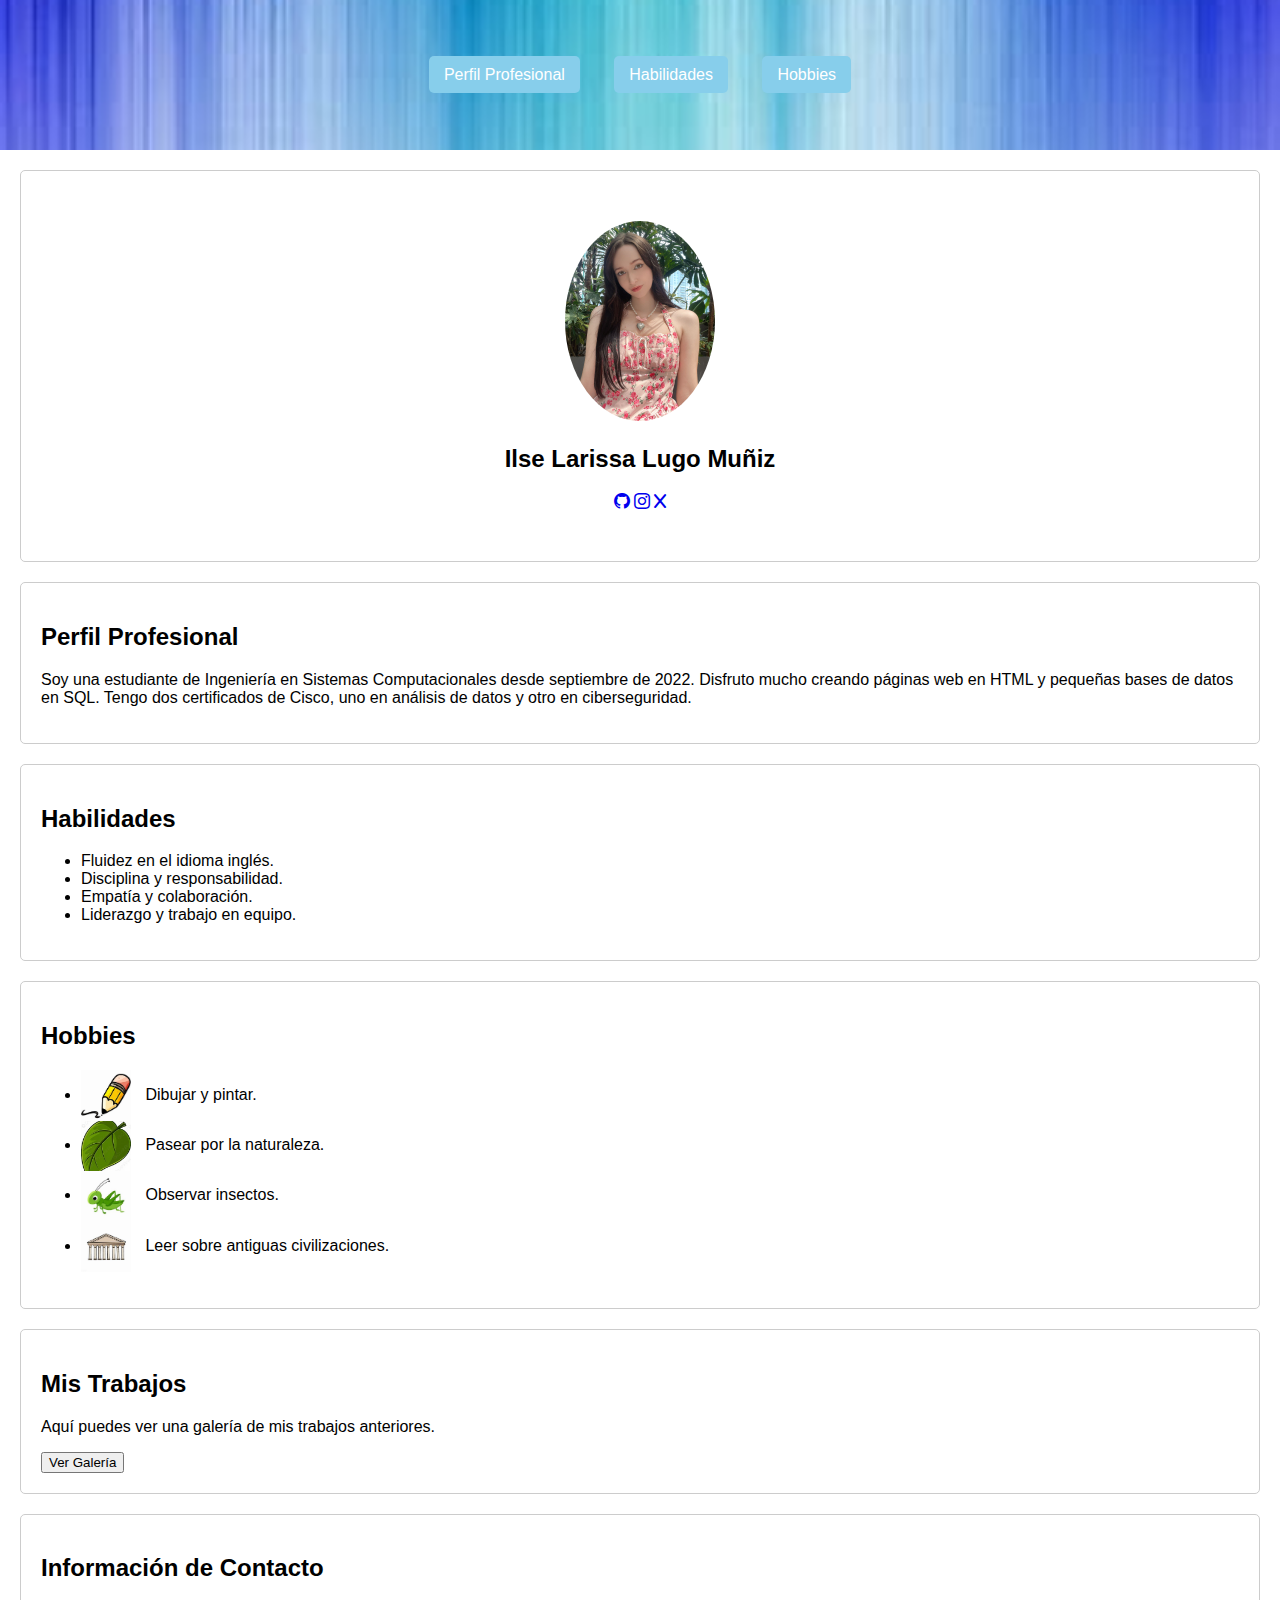
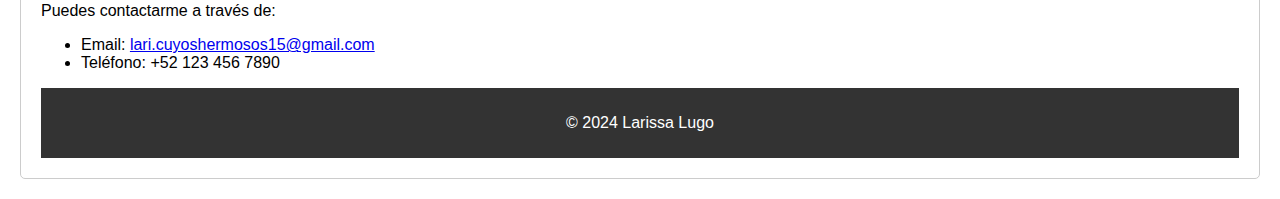
<file: index.html>
<!DOCTYPE html>
<html lang="es">
<head>
    <meta charset="UTF-8">
    <meta name="viewport" content="width=device-width, initial-scale=1.0">
    <title>Mi Portafolio</title>
    <link rel="stylesheet" href="index.css">
    <link rel="stylesheet" href="https://cdn.jsdelivr.net/npm/bootstrap-icons@1.5.0/font/bootstrap-icons.css">
    <link rel="stylesheet" href="https://cdnjs.cloudflare.com/ajax/libs/font-awesome/6.0.0-beta3/css/all.min.css">


</head>
<body>
    <header>
        <h1>Mi Portafolio</h1>
        <nav>
            <ul>
                <li><a href="#perfil">Perfil Profesional</a></li>
                <li><a href="#habilidades">Habilidades</a></li>
                <li><a href="#hobbies">Hobbies</a></li>
            </ul>
        </nav>
    </header>
    
    <section id="inicio">
        <div class="imagen">
            <img src="yo.jpg" alt="Mi foto" />
        </div>
        <h2>Ilse Larissa Lugo Muñiz</h2>
        <div class="social-icons">
            <a href="https://github.com/" target="_blank"><i class="bi bi-github"></i></a>
            <a href="https://www.instagram.com/" target="_blank"><i class="bi bi-instagram"></i></a>
            <a href="https://x.com/__x" target="_blank">
                <i class="fab fa-x"></i>
            </a>
            
        </div>
    </section>
   

    <section id="perfil">
        <h2>Perfil Profesional</h2>
        <p>Soy una estudiante de Ingeniería en Sistemas Computacionales desde septiembre de 2022. Disfruto mucho creando páginas web en HTML y pequeñas bases de datos en SQL. Tengo dos certificados de Cisco, uno en análisis de datos y otro en ciberseguridad.</p>
    </section>
    
    <section id="habilidades">
        <h2>Habilidades</h2>
        <ul>
            <li>Fluidez en el idioma inglés.</li>
            <li>Disciplina y responsabilidad.</li>
            <li>Empatía y colaboración.</li>
            <li>Liderazgo y trabajo en equipo.</li>
        </ul>
    </section>
    
    <section id="hobbies">
        <h2>Hobbies</h2>
        <ul>
            <li>
                <img src="lapiz.jpeg" alt="Dibujar y pintar" />
                Dibujar y pintar.
            </li>
            <li>
                <img src="hoja.jpeg" alt="Pasear por la naturaleza" />
                Pasear por la naturaleza.
            </li>
            <li>
                <img src="insecto.jpeg" alt="Observar insectos" />
                Observar insectos.
            </li>
            <li>
                <img src="civilizacion.jpeg" alt="Leer sobre antiguas civilizaciones" />
                Leer sobre antiguas civilizaciones.
            </li>
        </ul>
    </section>
   <section id="galeria">
    <h2>Mis Trabajos</h2>
    <p>Aquí puedes ver una galería de mis trabajos anteriores.</p>
    <button onclick="window.location.href='galeria.html'">Ver Galería</button>
</section>
    <section id="contacto">
    <h2>Información de Contacto</h2>
    <p>Puedes contactarme a través de:</p>
    <ul>
        <li>Email: <a href="lari.cuyoshermosos15@gmail.com">lari.cuyoshermosos15@gmail.com</a></li>
        <li>Teléfono: +52 123 456 7890</li>
    </ul>
    <footer>
        <p>© 2024 Larissa Lugo</p>
    </footer>
</body>
</html>
</file>
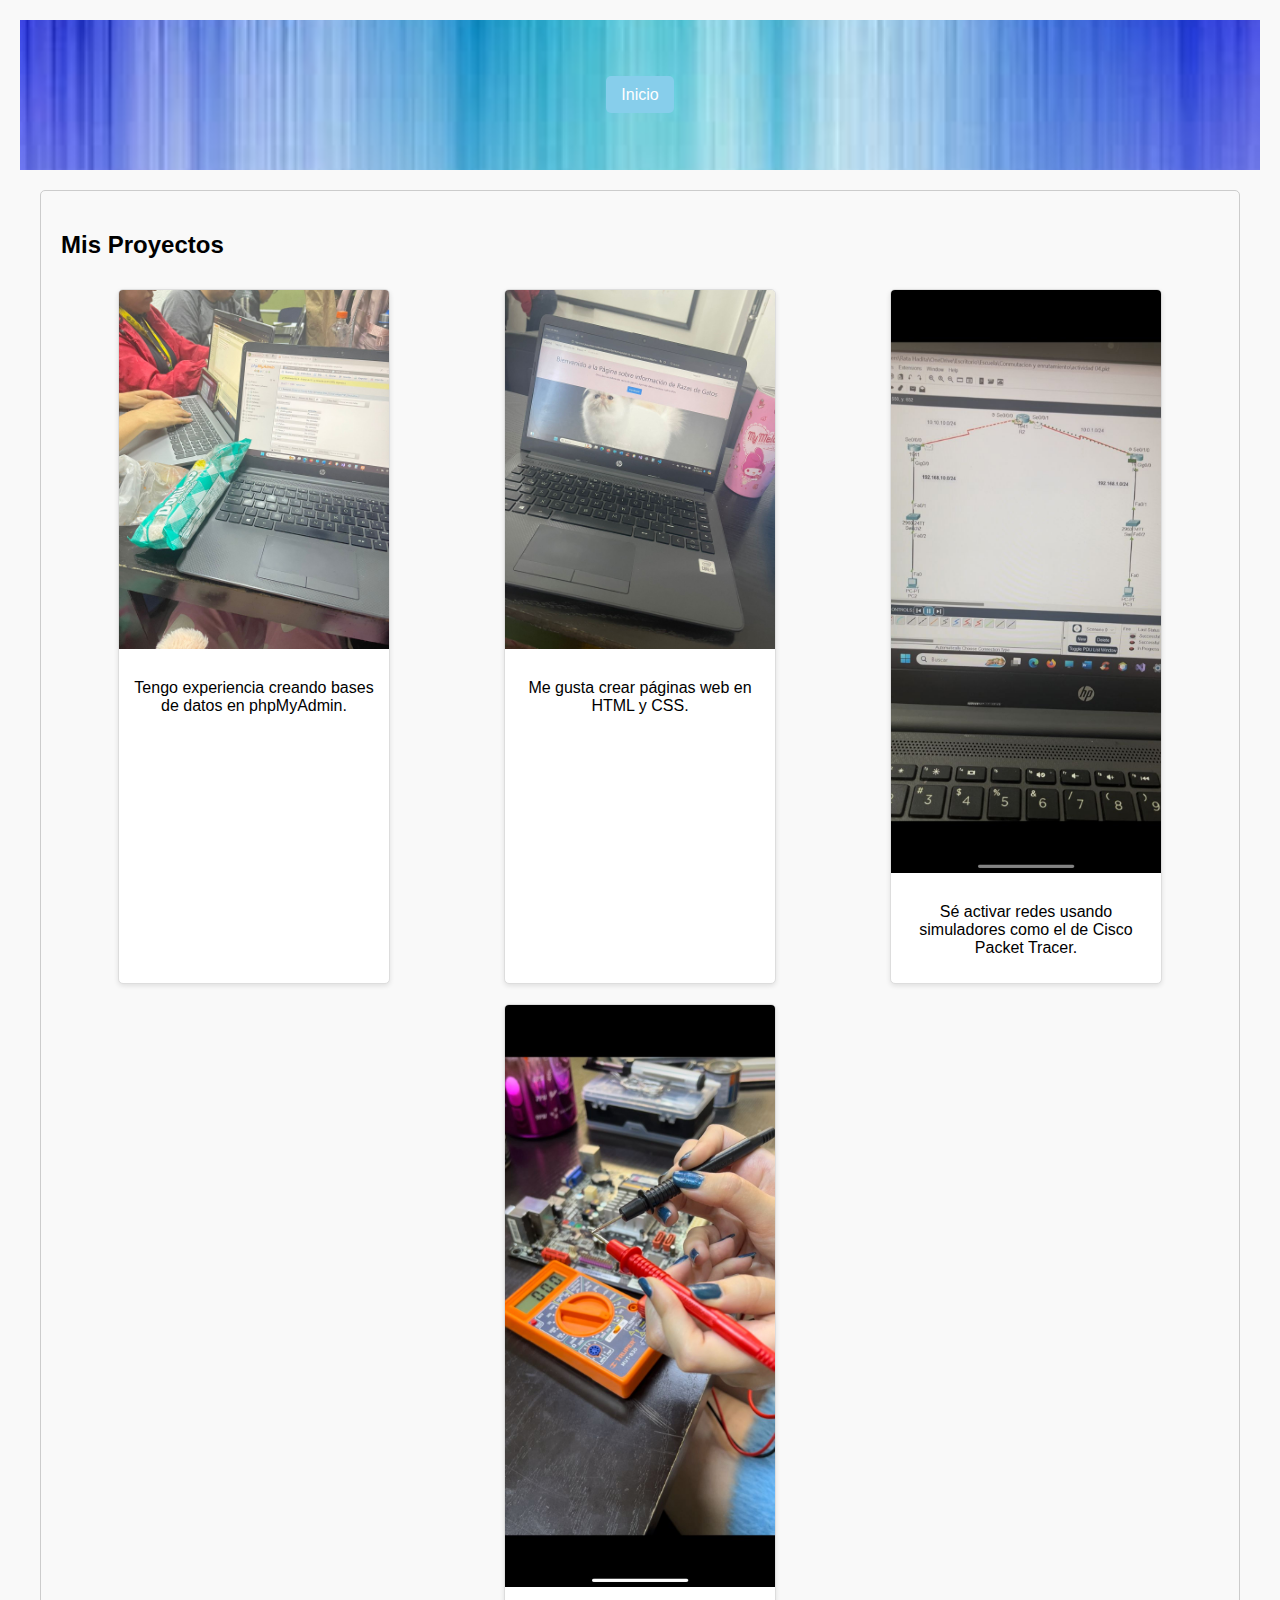
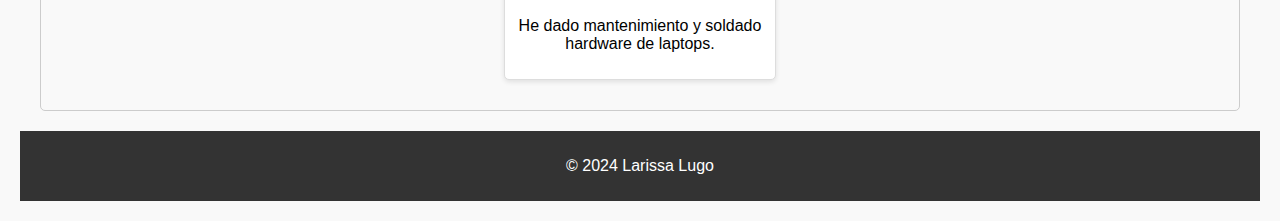
<file: galeria.html>
<!DOCTYPE html>
<html lang="es">
<head>
    <meta charset="UTF-8">
    <meta name="viewport" content="width=device-width, initial-scale=1.0">
    <title>Galería de Mis Trabajos</title>
    <link rel="stylesheet" href="index.css">
</head>
<body>
    <header>
        <h1>Galería de Mis Trabajos</h1>
        <nav>
            <ul>
                <li><a href="index.html">Inicio</a></li>
            </ul>
        </nav>
    </header>
    
    <section id="galeria">
        <h2>Mis Proyectos</h2>
        <div class="galeria-container">
            <div class="galeria-item">
                <img src="base de datos.jpg" alt="Experiencia en crear bases de datos en phpMyAdmin." />
                <p>Tengo experiencia creando bases de datos en phpMyAdmin.</p>
            </div>
            <div class="galeria-item">
                <img src="pagina web.jpg" alt="Disfruto crear páginas web usando HTML." />
                <p>Me gusta crear páginas web en HTML y CSS.</p>
            </div>
            <div class="galeria-item">
                <img src="redes.jpg" alt="Sé activar redes usando el simulador de Packet Tracer." />
                <p>Sé activar redes usando simuladores como el de Cisco Packet Tracer.</p>
            </div>
            <div class="galeria-item">
                <img src="soldadura.jpg" alt="He dado mantenimiento y soldado hardware de laptops." />
                <p>He dado mantenimiento y soldado hardware de laptops.</p>
            </div>
        </div>
    </section>

    <footer>
        <p>© 2024 Larissa Lugo</p>
    </footer>

    <style>
        body {
            font-family: Arial, sans-serif;
            margin: 0;
            padding: 20px;
            background-color: #f9f9f9;
        }
        header {
            text-align: center;
            margin-bottom: 20px;
        }
        .galeria-container {
            display: flex;
            flex-wrap: wrap;
            justify-content: space-around;
        }
        .galeria-item {
            margin: 10px;
            border: 1px solid #ddd;
            border-radius: 5px;
            overflow: hidden;
            background-color: white;
            width: calc(25% - 20px);
            box-shadow: 0 2px 5px rgba(0,0,0,0.1);
        }
        .galeria-item img {
            max-width: 100%;
            height: auto;
        }
        .galeria-item p {
            padding: 10px;
            text-align: center;
        }
        @media (max-width: 768px) {
            .galeria-item {
                width: calc(50% - 20px);
            }
        }
        @media (max-width: 480px) {
            .galeria-item {
                width: 100%;
            }
        }
    </style>
</body>
</html>
</file>
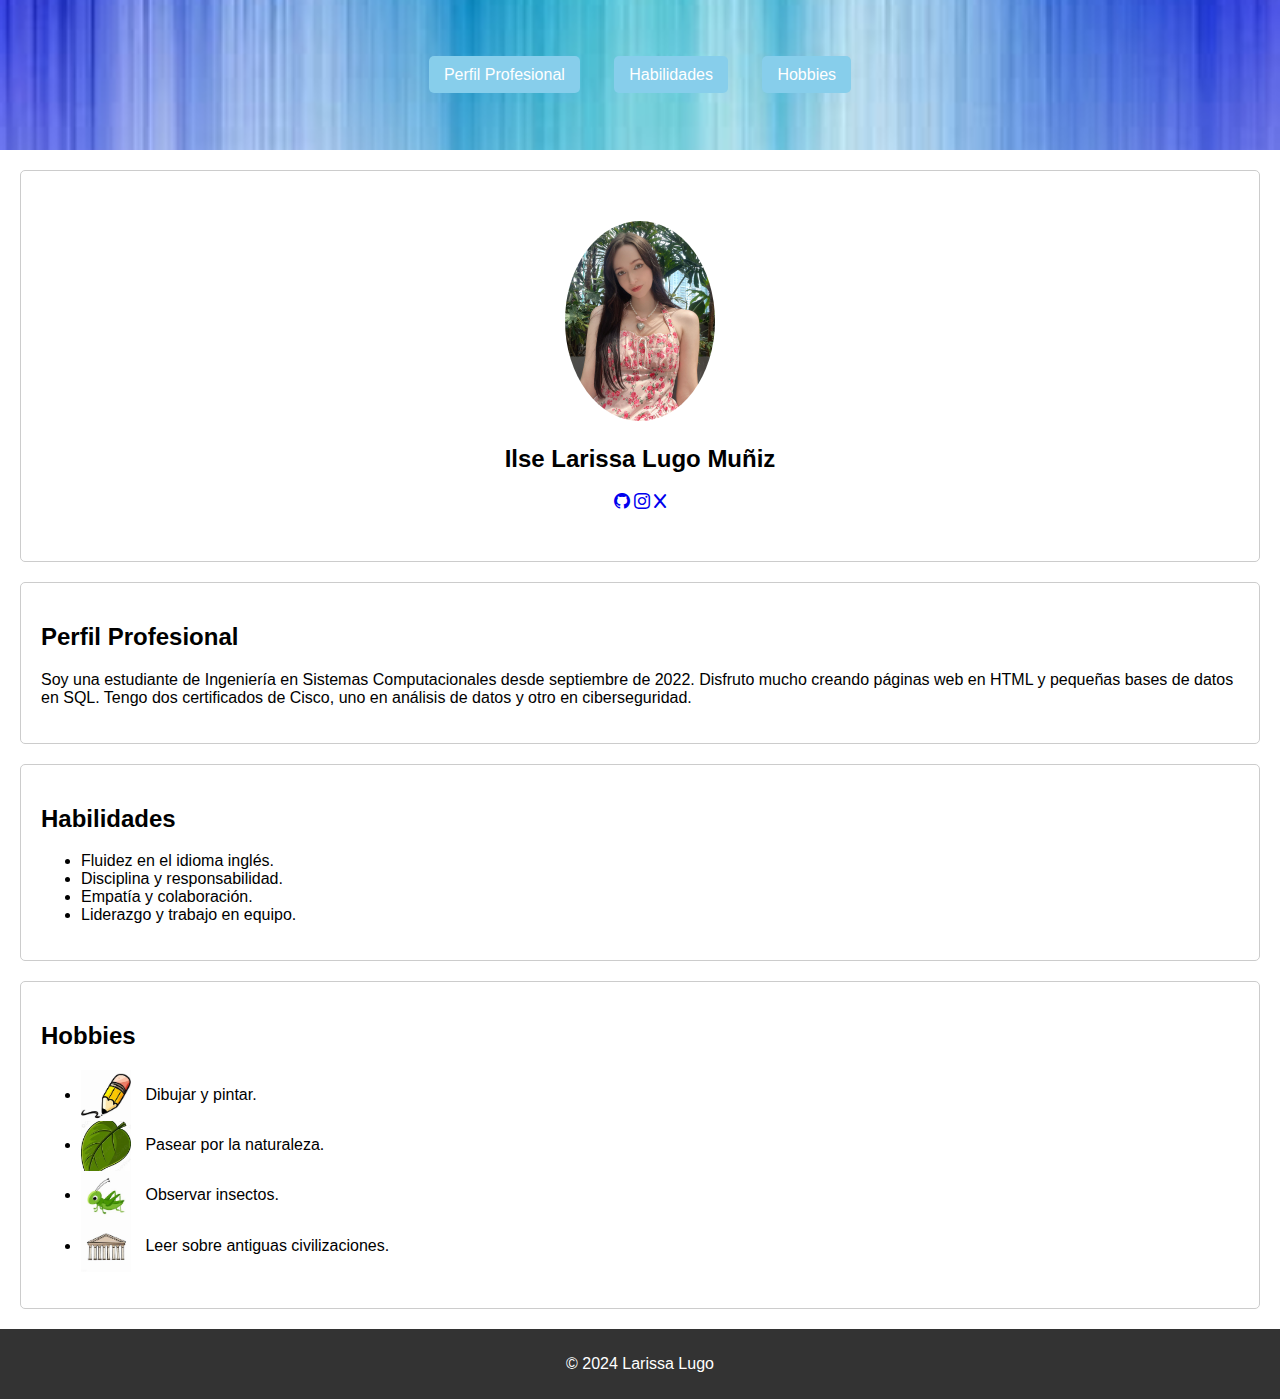
<file: proyecto.html>
<!DOCTYPE html>
<html lang="es">
<head>
    <meta charset="UTF-8">
    <meta name="viewport" content="width=device-width, initial-scale=1.0">
    <title>Mi Portafolio</title>
    <link rel="stylesheet" href="proyect.css">
    <link rel="stylesheet" href="https://cdn.jsdelivr.net/npm/bootstrap-icons@1.5.0/font/bootstrap-icons.css">
    <link rel="stylesheet" href="https://cdnjs.cloudflare.com/ajax/libs/font-awesome/6.0.0-beta3/css/all.min.css">


</head>
<body>
    <header>
        <h1>Mi Portafolio</h1>
        <nav>
            <ul>
                <li><a href="#perfil">Perfil Profesional</a></li>
                <li><a href="#habilidades">Habilidades</a></li>
                <li><a href="#hobbies">Hobbies</a></li>
            </ul>
        </nav>
    </header>
    
    <section id="inicio">
        <div class="imagen">
            <img src="yo.jpg" alt="Mi foto" />
        </div>
        <h2>Ilse Larissa Lugo Muñiz</h2>
        <div class="social-icons">
            <a href="https://github.com/" target="_blank"><i class="bi bi-github"></i></a>
            <a href="https://www.instagram.com/" target="_blank"><i class="bi bi-instagram"></i></a>
            <a href="https://x.com/__x" target="_blank">
                <i class="fab fa-x"></i>
            </a>
            
        </div>
    </section>
   

    <section id="perfil">
        <h2>Perfil Profesional</h2>
        <p>Soy una estudiante de Ingeniería en Sistemas Computacionales desde septiembre de 2022. Disfruto mucho creando páginas web en HTML y pequeñas bases de datos en SQL. Tengo dos certificados de Cisco, uno en análisis de datos y otro en ciberseguridad.</p>
    </section>
    
    <section id="habilidades">
        <h2>Habilidades</h2>
        <ul>
            <li>Fluidez en el idioma inglés.</li>
            <li>Disciplina y responsabilidad.</li>
            <li>Empatía y colaboración.</li>
            <li>Liderazgo y trabajo en equipo.</li>
        </ul>
    </section>
    
    <section id="hobbies">
        <h2>Hobbies</h2>
        <ul>
            <li>
                <img src="lapiz.jpeg" alt="Dibujar y pintar" />
                Dibujar y pintar.
            </li>
            <li>
                <img src="hoja.jpeg" alt="Pasear por la naturaleza" />
                Pasear por la naturaleza.
            </li>
            <li>
                <img src="insecto.jpeg" alt="Observar insectos" />
                Observar insectos.
            </li>
            <li>
                <img src="civilizacion.jpeg" alt="Leer sobre antiguas civilizaciones" />
                Leer sobre antiguas civilizaciones.
            </li>
        </ul>
    </section>
   
    <footer>
        <p>© 2024 Larissa Lugo</p>
    </footer>
</body>
</html>
</file>
<file: index.css>
body {
    font-family: Arial, sans-serif;
    margin: 0;
    padding: 0;
    background-image: url('https://media2.giphy.com/media/26ufcYAkp8e66vanu/giphy.webp?cid=790b7611le75nr1frp4fakaf22jlk9vafutxdw61ujbe7i8c&ep=v1_gifs_search&rid=giphy.webp&ct=g'); 
    background-size: cover; 
    background-position: center; 
    background-repeat: no-repeat; 
    color: black; 
}

header {
    background-image: url('fondo.jpeg');
    background-size: cover; 
    background-position: center; 
    color: white;
    text-align: center;
    padding: 50px 0; 
}

header h1 {
    display: none; 
}

nav ul {
    list-style-type: none;
    padding: 0;
}

nav ul li {
    display: inline;
    margin: 0 15px;
}

nav ul li a {
    text-decoration: none;
    color: white;
    background-color: skyblue;
    padding: 10px 15px;
    border-radius: 5px;
    transition: background-color 0.3s;
}

nav ul li a:hover {
    background-color: deepskyblue;
}

#inicio {
    text-align: center;
    padding: 50px 20px;
}

#inicio .imagen img {
    width: 150px; 
    border-radius: 50%;
}

section {
    padding: 20px;
    margin: 20px;
    border: 1px solid #ccc;
    border-radius: 5px;
}

footer {
    text-align: center;
    padding: 10px;
    background-color: #333;
    color: white;
}

#hobbies img {
    width: 50px; 
    height: auto; 
    margin-right: 10px; 
    vertical-align: middle; 
}

.toggle-button {
    background: transparent; 
    border: none; 
    color: skyblue; 
    cursor: pointer; 
    font-size: 1.2em; 
}

.content {
    margin-top: 10px; 
    padding: 10px; 
    background-color: rgba(255, 255, 255, 0.9); 
    border-radius: 5px; 
}
</file>
<file: proyect.css>
body {
    font-family: Arial, sans-serif;
    margin: 0;
    padding: 0;
    background-image: url('https://media2.giphy.com/media/26ufcYAkp8e66vanu/giphy.webp?cid=790b7611le75nr1frp4fakaf22jlk9vafutxdw61ujbe7i8c&ep=v1_gifs_search&rid=giphy.webp&ct=g'); 
    background-size: cover; 
    background-position: center; 
    background-repeat: no-repeat; 
    color: black; 
}

header {
    background-image: url('fondo.jpeg');
    background-size: cover; 
    background-position: center; 
    color: white;
    text-align: center;
    padding: 50px 0; 
}

header h1 {
    display: none; 
}

nav ul {
    list-style-type: none;
    padding: 0;
}

nav ul li {
    display: inline;
    margin: 0 15px;
}

nav ul li a {
    text-decoration: none;
    color: white;
    background-color: skyblue;
    padding: 10px 15px;
    border-radius: 5px;
    transition: background-color 0.3s;
}

nav ul li a:hover {
    background-color: deepskyblue;
}

#inicio {
    text-align: center;
    padding: 50px 20px;
}

#inicio .imagen img {
    width: 150px; 
    border-radius: 50%;
}

section {
    padding: 20px;
    margin: 20px;
    border: 1px solid #ccc;
    border-radius: 5px;
}

footer {
    text-align: center;
    padding: 10px;
    background-color: #333;
    color: white;
}

#hobbies img {
    width: 50px; 
    height: auto; 
    margin-right: 10px; 
    vertical-align: middle; 
}

.toggle-button {
    background: transparent; 
    border: none; 
    color: skyblue; 
    cursor: pointer; 
    font-size: 1.2em; 
}

.content {
    margin-top: 10px; 
    padding: 10px; 
    background-color: rgba(255, 255, 255, 0.9); 
    border-radius: 5px; 
}
</file>
